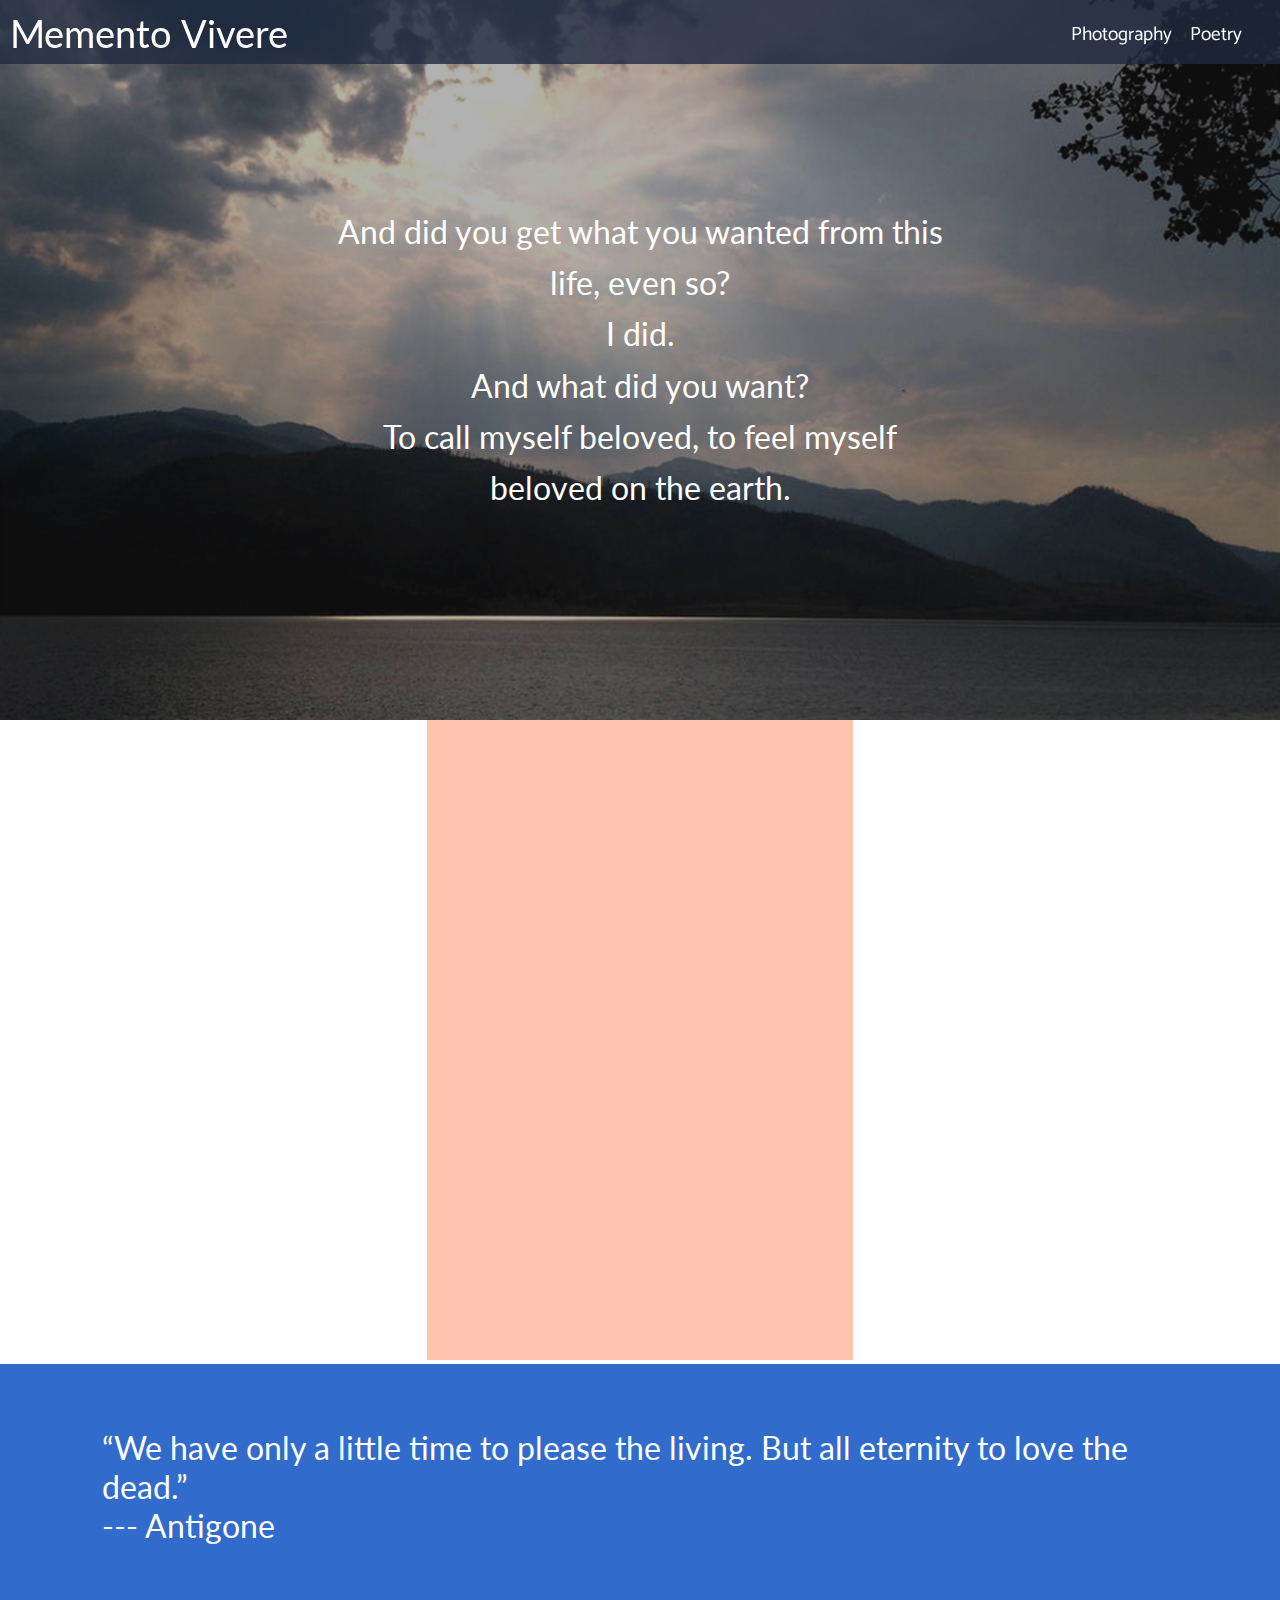
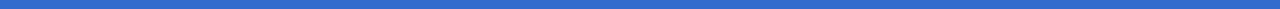
<file: index.html>
<!DOCTYPE html>
<html>
<head>
	<meta charset="utf-8">
	<title>Memento Vivere</title>
	<link href="https://fonts.googleapis.com/css?family=Catamaran|Lato:400i" rel="stylesheet">
	<link rel="stylesheet" type="text/css" href="css/theme.css">
</head>

<body>
	<div id="mv-head">
	<a href=""><span>Memento Vivere</span></a>
	<div>
	<a href="photography/index.html" target="_blank">Photography</a>
	<a>Poetry</a>
	</div>
	</div>
	
	<div id="mv-home">
		<img src="img/grand-teton.jpg" alt="Lake at Grand Teton National Park" >
		<span>And did you get what
		you wanted from this life, even so?<br>
		I did.<br>
		And what did you want?<br>
		To call myself beloved, to feel myself<br>
		beloved on the earth.</span>
	</div>

	<div id="icons">
		<div class="left">
			
		</div>
		<div class="center">
		</div>
		<div class="right">
		</div>
	</div>
	
	<div id="quote">
		<span>“We have only a little time to please the living. But all eternity to love the dead.” 
		<br>--- Antigone</span>
	</div>
</body>
</html>
</file>
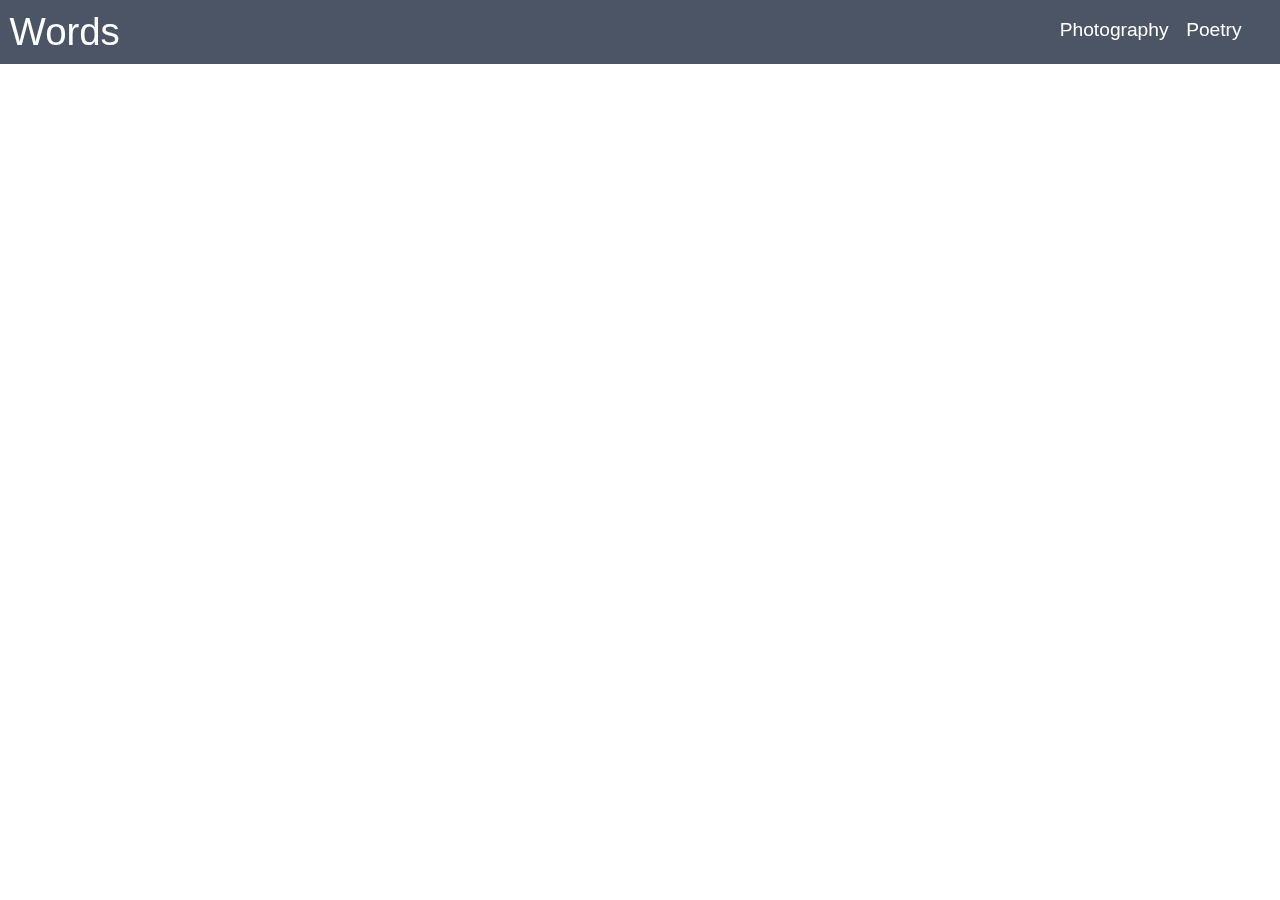
<file: photography/index.html>
<!DOCTYPE html>
<html>
<head>
	<meta>
	<title>Photography</title>
	<link rel="stylesheet" type="text/css" href="../css/theme.css">
</head>
<body>
	<div id="mv-head">
	<span>Words</span>
	<div>
	<a>Photography</a>
	<a>Poetry</a>
	</div>
	</div>
	
	
</body>
</html>
</file>
<file: css/theme.css>
body{
	margin:0;
	padding:0;
}
		
#mv-head{
	height:5vw;
	width:100vw;
	background-color: rgba(31,43,64,.8);
	position: fixed;
	z-index:999;
}
		
#mv-head span{
	font-size:3vw;
	color:white;
	position: absolute;
	margin:.75vw;
	font-family: 'Lato', Sans-Serif;
}
		
#mv-head div{
	position:absolute;
	right:2vw;
	top:1.5vw;
	font-size:1.5vw;
}

#mv-head a{
	margin-right:1vw;
	text-decoration:none;
	color:white;
	font-family: 'Catamaran', Sans-Serif;
}

#mv-home img{
	max-width:100vw;
}
		
#mv-home span{
	max-width:80vw;
	position:absolute;
	top:28.125vw;
	left:50%;
	transform:translate(-50%,-50%);
	text-align:center;
	font-family: 'Lato', Sans-Serif;
	color:white;
	font-size:2.5vw;
	line-height:4vw;
}

#icons > div{
	margin-top:-4px;
	width:33.33%;
	height:50vw;
	/*background-color:rgba(31,43,64,.7);*/
}

#icons .left{
	float:left;
}

#icons .right{
	float:right;
}

#icons .center{
	background-color:rgba(255,172,140,.7);
	float:left;
}

#quote{
	font-family: 'Lato', Sans-Serif;
	font-size:2.5vw;
	margin-top:50vw;
	padding:5vw 8vw 5vw;
	background-color:#316bcc;
	color:white;
}
/*
font-family: 'Lato', Sans-Serif;
font-size: 46px;
font-family: 'Catamaran', Sans-Serif;
font-size: 16px;
*/
</file>
